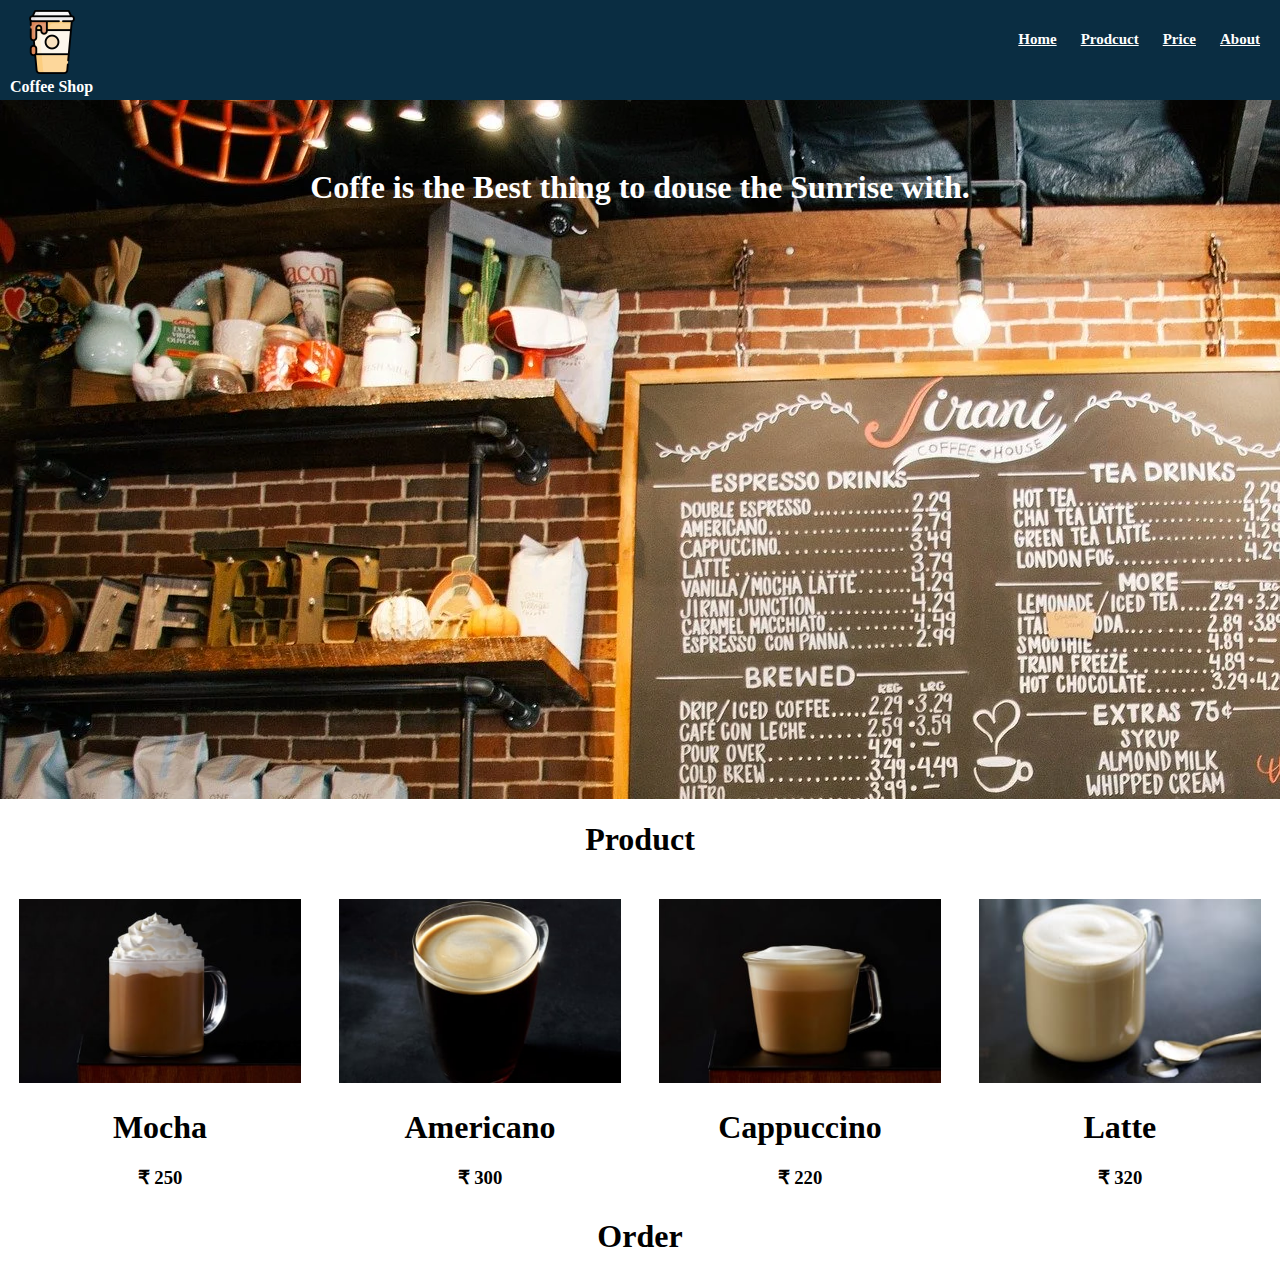
<file: index.html>
<!DOCTYPE html>
<!DOCTYPE html>
<html>
<head>
	<meta name="viewport" content="width=device-width, intial-scale=1.0">
	<title>Learinig web development</title>
	<link rel="stylesheet" type="text/css" href="index.css">
</head>
<body>
<div class="container">
	<header class="coffee-header">
		<div class="div-logo">
			<img src="coffee-logo.png">
			<span class="logo-text">Coffee Shop</span>
		</div>
		<nav class="coffee-nav">
			<a href="#">Home</a>
			<a href="#">Prodcuct</a>
			<a href="#">Price</a>
			<a href="#">About</a>
		</nav> 
	</header>
	<div class="site-content">
		<div class="image-content">
			<h1 class="quote">Coffe is the Best thing to douse the Sunrise with.</h1>
		</div>
		<div class="card-list">
			<h1 id="product">Product</h1>
			<div class="card">
				<img src="mocha-image.png">
				<div>
					<h1>Mocha</h1>
					<h3>&#8377; 250</h3>
				</div>
			</div>
		</div>
		<div class="card-list">
			<div class="card">
				<img src="americano-image.png">
				<div>
					<h1>Americano</h1>
					<h3>&#8377; 300</h3>
				</div>
			</div>
		</div>
		<div class="card-list">
			<div class="card">
				<img src="cappuccino-image.png">
				<div>
					<h1>Cappuccino</h1>
					<h3>&#8377; 220</h3>
				</div>
			</div>
		</div>
		<div class="card-list">
			<div class="card">
				<img src="latte-image.png">
				<div>
					<h1>Latte</h1>
					<h3>&#8377; 320</h3>
				</div>
			</div>
			<div class="order-section">
				<h1 id="order">Order</h1>
				<script type="text/javascript" src="https://form.jotform.com/jsform/211142588061046"></script>
			</div>
		</div>
	</div>
</div>
</body>
</html>
</file>
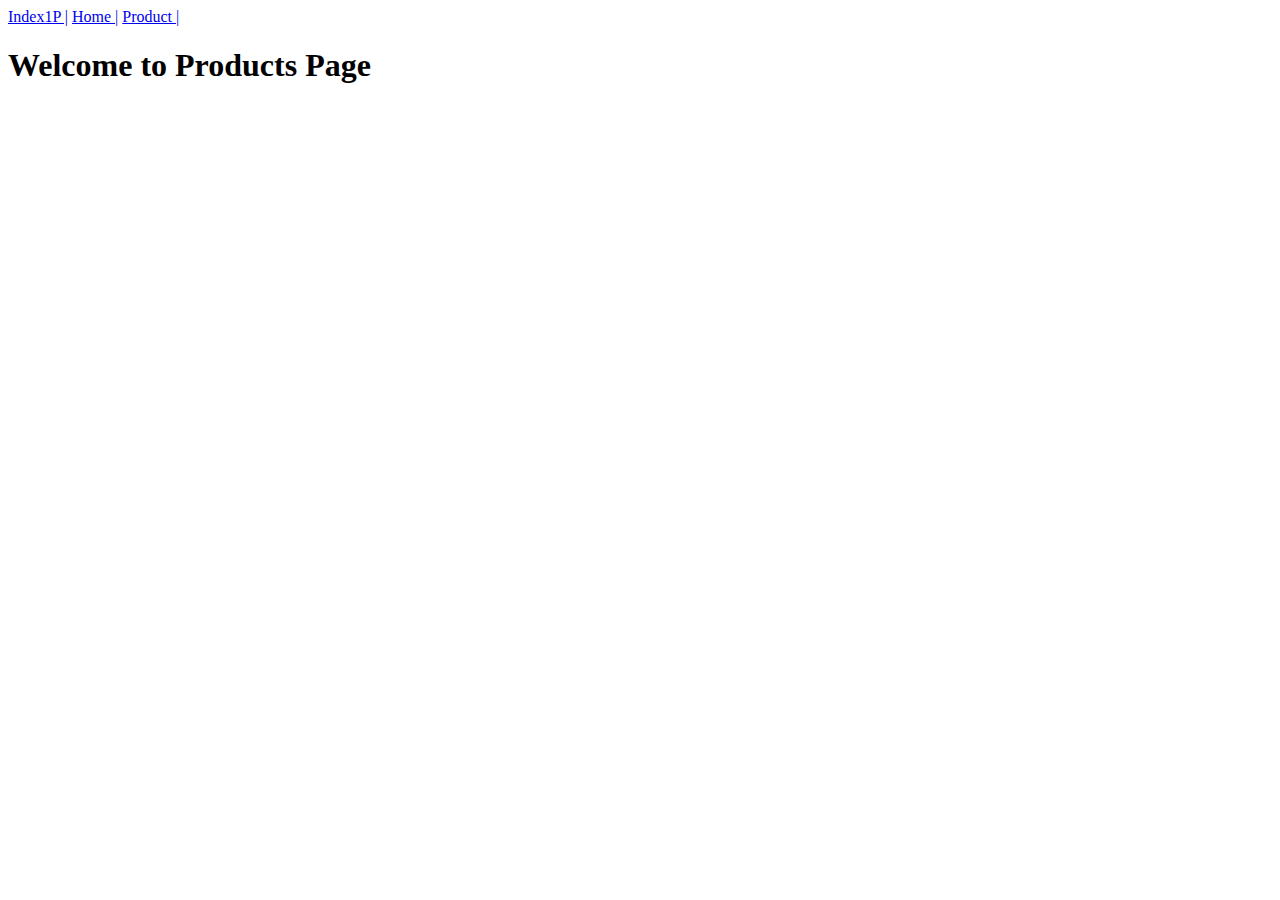
<file: Contacts.html>
<!DOCTYPE html>
<!DOCTYPE html>
<html>
<head>
	<title>Contacts</title>
</head>
<body>
	<nav>
		<a href="index1P.html">Index1P |</a>
		<a href="Home.html">Home |</a>
		<a href="Product.html">Product |</a>
		
	</nav>
<p>
	<h1>Welcome to Products Page</h1>
</p>
</body>
</html>
</file>
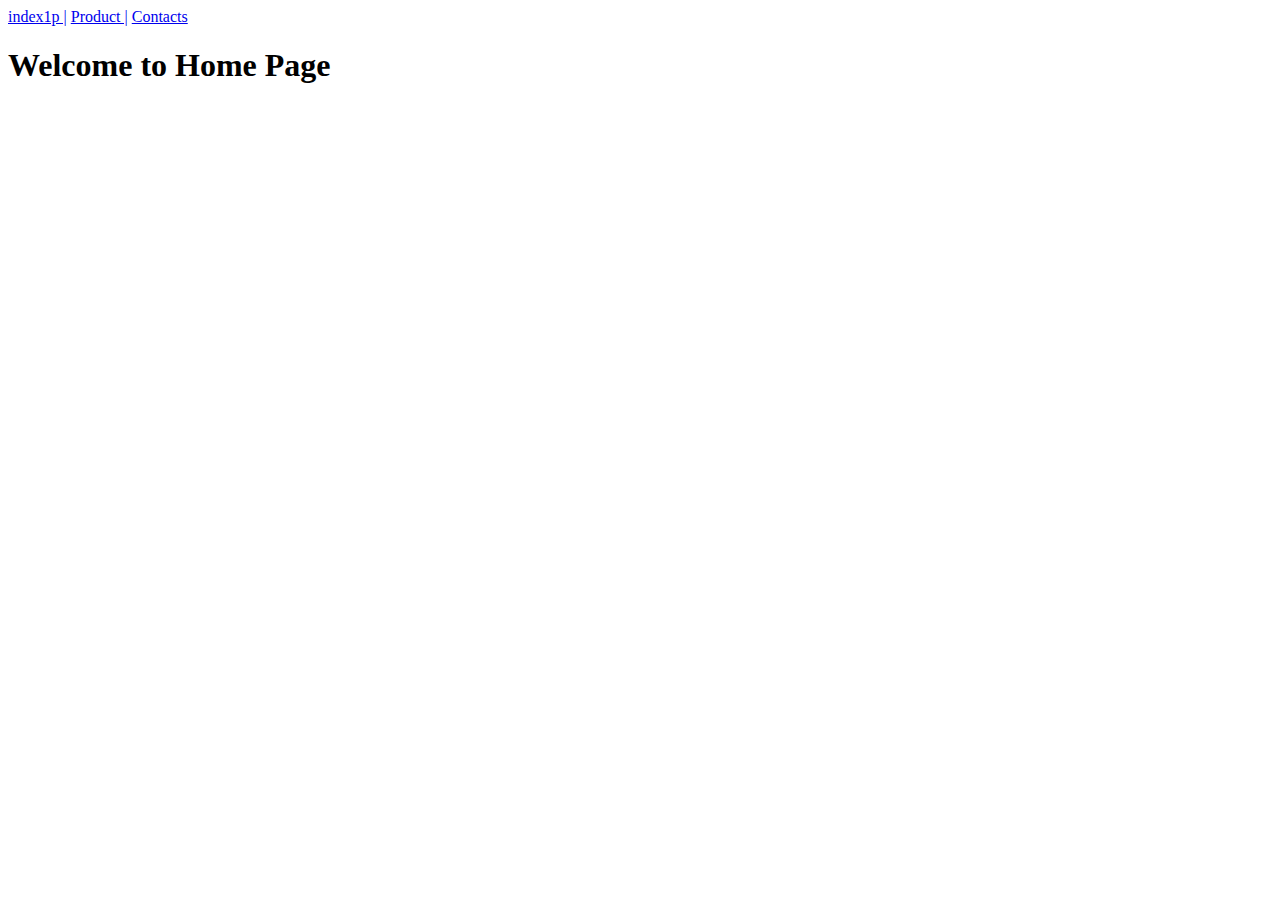
<file: Home.html>
<!DOCTYPE html>
<!DOCTYPE html>
<html>
<head>
	<title>Home</title>
</head>
<body>
	<nav>
		<a href="index1P.html">index1p |</a>
		<a href="Product.html">Product |</a>
		<a href="Contacts.html">Contacts</a>
	</nav>
<p>
	<h1>Welcome to Home Page</h1>
</p>
</body>
</html>
</file>
<file: index.css>
body{
	margin: 0px;
}

.coffee-header{
	position: fixed;
	left: 0px;
	right: 0px;
	height: 100px;
	width: 100%;
	background-color: #0a2d42;
	z-index: 100;
}
.div-logo{
	height: 100%;
	text-align: center;
	margin: 10px;
	float: left;

}

.logo-text{
	display: block;
	color: white;
	font-family: "Helvetica Neue";
	font-weight: bold;

}

.coffee-nav{
	float: right;
	height: 100%;
}

.coffee-nav a{
	color: white;
	font-size: 15px;
	font-weight: 700;
	font-family: "Helvetica Neue";
	padding-right: 20px;
	padding-top: 12%;
	display: inline-block;
}

.site-content{
	top: 78px;
	width: 100%;
	position: absolute;
}

.image-content{
	background-image: url("background-image.webp");
	height: 700px;
	width: 100%;
	text-align: center;
}

.quote{
	color: white;
	font-family: "Helvetica Neue";
	position: relative;
	top: 10%;

}

.card-list{
	width: 100%;

}

#product{
	text-align: center;
}

.card{
	width: 22%;
	padding: 1.5%;
	float: left;
	height: 300px;
	text-align: center;
	}

.card img{
	width: 100%;

}

.order-section{
	width: 100%;

}

#order{
	text-align: center;
}

.form{
	width: 200px;
	margin: 0 auto;

}

.form input{
	padding: 10px;
	margin: 10px
}
</file>
